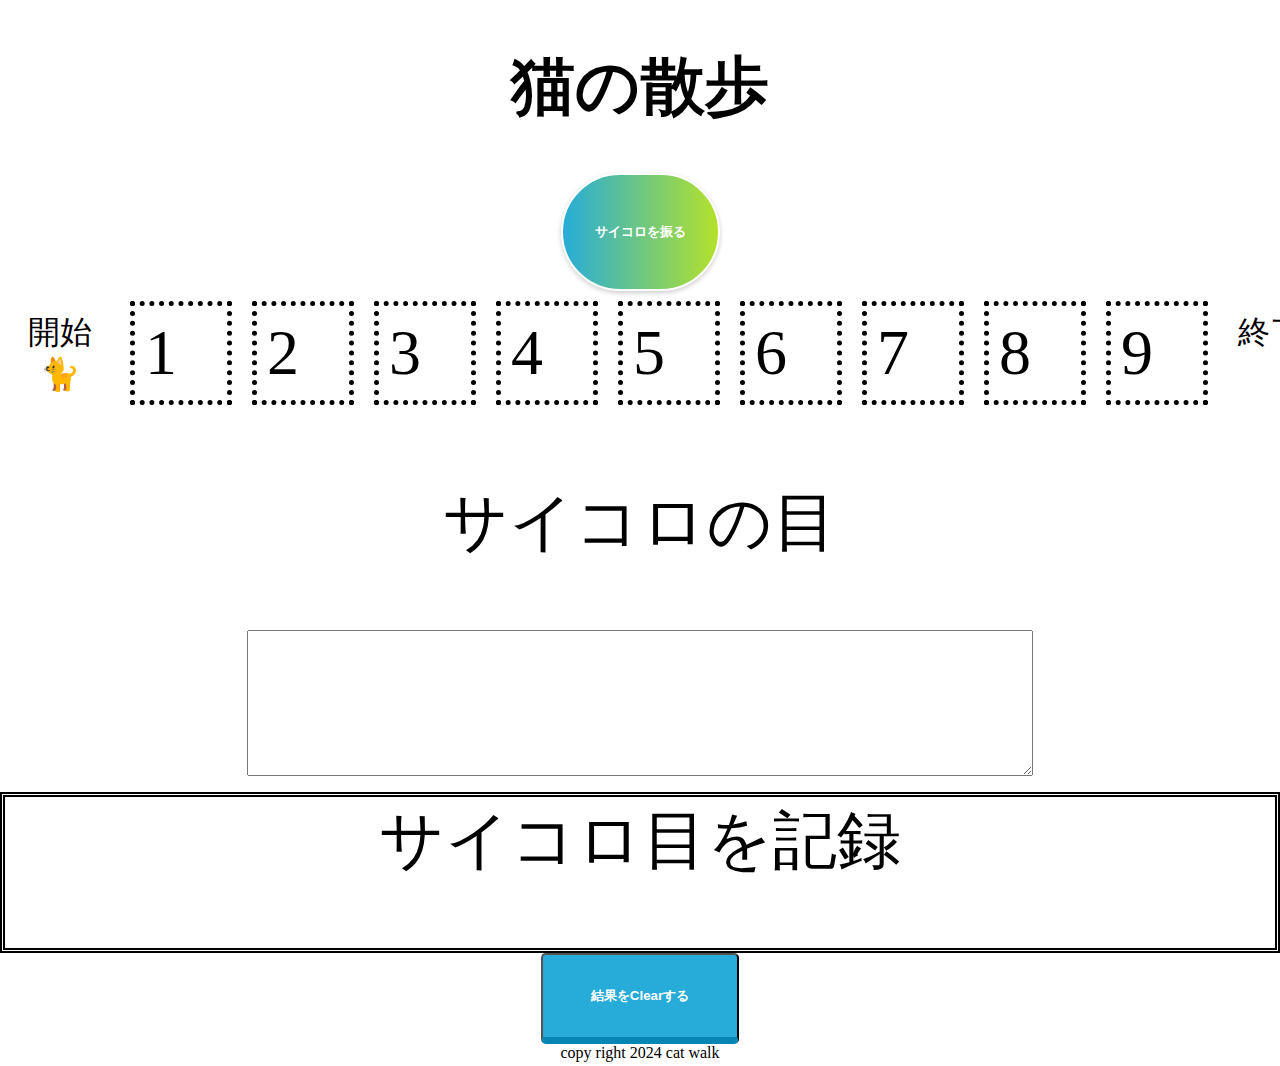
<file: index.html>
<!DOCTYPE html>
<html>

<head>
    <meta charset="UTF-8">
    <title>猫の散歩</title>
    <script src="js/jquery-2.1.3.min.js"></script>
    <link rel="stylesheet" href="css/sample.css">
</head>

<body>

    <header>
        <h1>猫の散歩</h1>
    </header>

    <main style="display:none">
        <!-- 初期画面はすべて非表示になる -->
        <button id="dice">サイコロを振る</button>
        <!-- <p id="result">サイコロの目</p> -->
        <div class="container">
            <div class="font">開始<span id="squre0" class="square">🐈</span></div>
            <div class="box">1<span id="square1" class="square"></span></div>
            <div class="box">2<span id="square2" class="square"></span></div>
            <div class="box">3<span id="square3" class="square"></span></div>
            <div class="box">4<span id="square4" class="square"></span></div>
            <div class="box">5<span id="square5" class="square"></span></div>
            <div class="box">6<span id="square6" class="square"></span></div>
            <div class="box">7<span id="square7" class="square"></span></div>
            <div class="box">8<span id="square8" class="square"></span></div>
            <div class="box">9<span id="square9" class="square"></span></div>
            <div class="font">終了<span id="square10" class="square"></span></div>
        </div>


        <p>サイコロの目</p>
        <textarea id="text_area"></textarea>
        <div class="dice_number">
            <div>サイコロ目を記録</div>
            <p></p>
            <div id="record"></div>
        </div>

        <!-- <ul> -->
            <!-- <li id="save">Save</li>  -->
            <!-- <li id="clear">結果をClearする</li> -->
            <button id="clear">結果をClearする</button>
        <!-- </ul> -->
    </main>
    <footer>copy right 2024 cat walk</footer>

    <!-- <footer><small>G's</small></footer> -->
    <script>

        // マスが5個 -->
        // サイコロを振って出た目の数ほど進む
        // 自分がいるマスのサイコロの変数を作る、最初はゼロ
        // 出したサイコロの目は配列に入れ、配列に入れた数を加算していくための変数と用意する
        let square = 0;
        let totalresult = [];
        let sum = 0;
        // サイコロを振るボタンをクリックしたら以下の処理行う
        $("#dice").on("click", function () {
            // 1～6の数をランダムに作って変数に入れる
            // 0はカウントしないので、最後に+1を必ず入れる
            const dice = Math.floor(Math.random() * 6) + 1;
            // 画面にサイコロの目を表示させる

            //  サイコロの目をhtml上に出す
            $("#result").text(dice);
            console.log(dice);


            // 表示させたサイコロの目をtextarに表示させlocalstorageとtextareに保存させる
            const v = $("#text_area").val(dice);
            localStorage.setItem("number", dice);
            // 出したサイコロの目を配列として持ち続け、それを加算する
            totalresult.push(dice);
            // sumの初期値を設定
            sum = 0;
            //for文でサイコロの目が出たら、配列に入った数字を加算させていく
            for (const value of totalresult) {
                sum += value;

            }
            // 加算された数字をtextとしてhtml上に表示する
            $("#record").text(sum);
            //     if(localStorage.getItem("number")){
            //     const v=localStorage.getItem("number");
            //     $("#record").val(dice);
            //  }else{
            //     const v=localStorage.removeItem("number",dice);
            //     $("#text_area").val("");
            //  }
            alert("save!");

            // 変数の目だけ自分のいるマスの数を増やす
            square += dice;
            // マスの数が10を超えたらゴール
            if (square === 10) {
                // 全マスのアイコンを削除
                $('.square').text('');
                // 進んだ先のマスの部分に自分のアイコンを表示する
                $("#square" + square).append('🐈');
                // ゴールだったらアラートを出す
                alert('ゴール');
                square = 0;
                $('.square' + square).text('🐈');
            } else if (square > 10) {
                // マスのカウントが10超えたら超えた分だけ戻る
                square = 10 - (square - 10);
                // 全コマのアイコンを削除する
                $('.square').text('');
                // 進んだ先のマスの部分に自分のアイコンを表示する
                $('#square' + square).text('🐈')
            } else {
                // 全コマのアイコンを削除する
                $('.square').text('');
                // 進んだ先のマスの部分に自分のアイコンを表示させる
                $('#square' + square).text('🐈');
            }



        });


        // ゴールのマスを通り越したらゴール -->


        $("main").slideDown(500);
        // 上から下に表示される
        //1.Save クリックイベント
        //    $("#save").on("click",function(){
        //     const v=$("#text_area").val();
        //     localStorage.setItem("memo",v);
        //     // localstaorageにtexareaにvalueを取る意味   

        //     alert("保存しました");
        //    });


        //2.clear クリックイベント
        $("#clear").on("click", function () {
            localStorage.removeItem("memo");
            alert("削除しました");
            location.reload();
            // $("#text_area").val("");
            // $("#result").text("サイコロの目");
            // $("#record").text("");
            // // text areaのvalueを取得するという意味
            // 確認の仕方はブラウザ→検証→
        });


        //3.ページ読み込み：保存データ取得表示
        //   もしlocalstorageにmemoが入っていれば
        // const vにmemoを入れ、text areaにvalueを渡す
        // それによってtextareaに入っている文字がそのまま保存される
        //  if(localStorage.getItem("memo")){
        //     const v=localStorage.getItem("memo");
        //     $("#text_area").val(v);
        //  }
        //  }else{
        //     const v=localstorage.removeItem("memo");
        //     $("#text_area").val("");
        //  }



        //ロード時に表示
        //※こんなこともできる例
    </script>
</body>

</html>
</file>
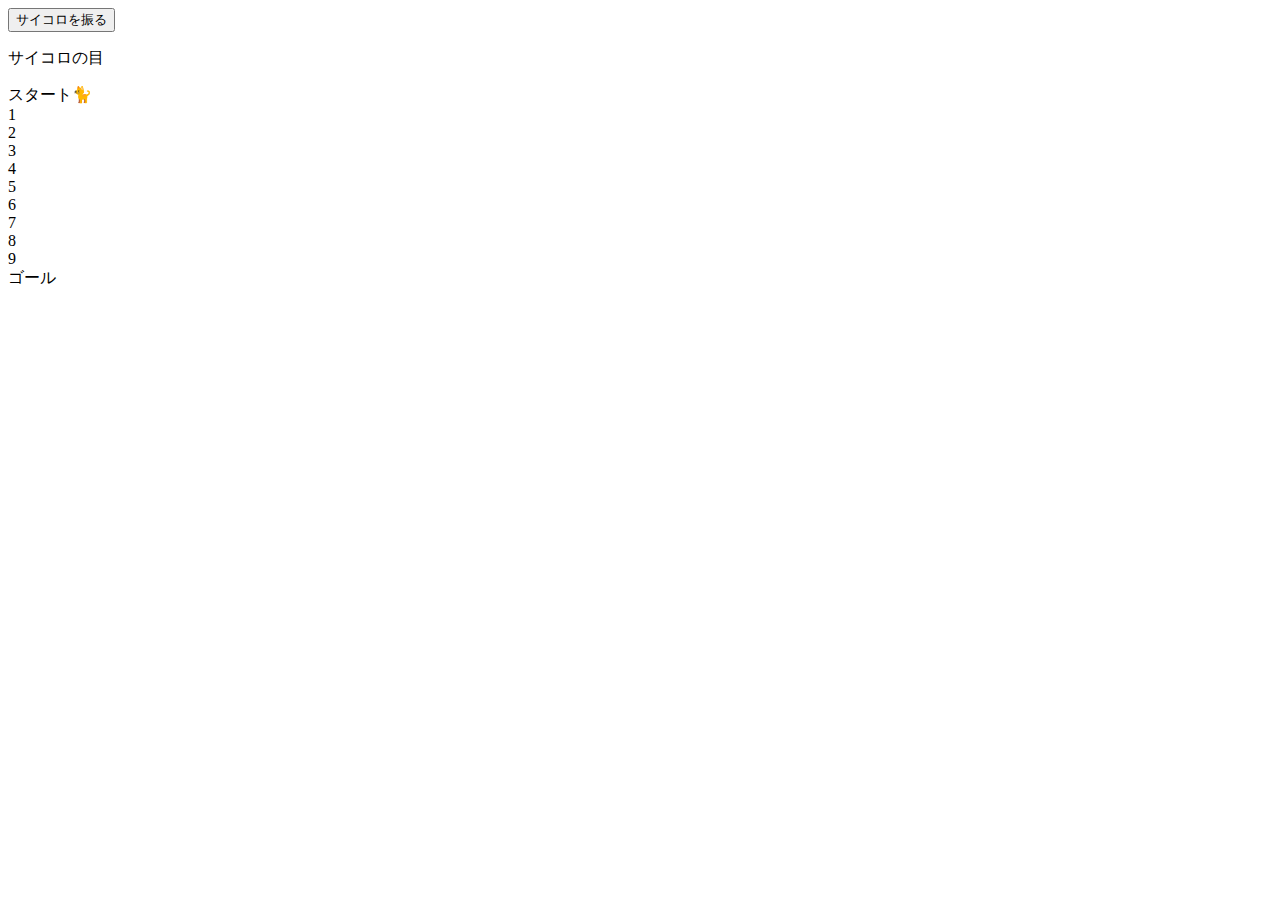
<file: sample.html>
<!DOCTYPE html>
<html lang="en">
<head>
    <meta charset="UTF-8">
    <meta name="viewport" content="width=device-width, initial-scale=1.0">
    <script src="js/jquery-2.1.3.min.js"></script>
    <title>Document</title>
</head>
<body>
    <button id="dice">サイコロを振る</button>
    <p id="result">サイコロの目</p>
    <div>スタート<span id="square0" class="square">🐈</span></div>
    <div>1 <span id="square1" class="square"></span></div>
    <div>2 <span id="square2" class="square"></span></div>
    <div>3 <span id="square3" class="square"></span></div>
    <div>4 <span id="square4" class="square"></span></div>
    <div>5 <span id="square5" class="square"></span></div>
    <div>6 <span id="square6" class="square"></span></div>
    <div>7 <span id="square7" class="square"></span></div>
    <div>8 <span id="square8" class="square"></span></div>
    <div>9<span id="square9" class="square"></span></div>
    <div>ゴール <span id="square10"></span></div>
    <script>
      // マスを10個用意する．
      //   自分がいるマスの数を入れる変数を作る．最初はゼロ．
      let square = 0;
      //   サイコロを振るボタンをクリックしたら以下の処理を行う．
      $('#dice').on('click', function () {
        //   1から6のどれかをランダムに作って変数にいれる．
        const dice = Math.floor(Math.random() * 6) + 1;
        //   画面にサイコロの目を表示する．
        $('#result').text(dice);
        //   変数の数だけ自分がいるマスの数を増やす．自分のいるマスがわかる．
        square += dice;
        //   マスの数が10を超えたらゴール．
        if (square === 10) {
          //  全マスのアイコンを削除する．
          $('.square').text('');
          //   進んだ先のマスの部分に自分のアイコンを表示する．
          $('#square' + square).append('🐈');
          //   ゴールだったらアラートを出す．
          alert('ゴール');
          square = 0;
          $('#square' + square).text('🐈');
        } else if (square > 10) {
          //  マスのカウントが10を超えたら超えた数だけ戻る．
          square = 10 - (square - 10);
          //  全マスのアイコンを削除する．
          $('.square').text('');
          //   進んだ先のマスの部分に自分のアイコンを表示する．
          $('#square' + square).text('🐈');
        } else {
          //  全マスのアイコンを削除する．
          $('.square').text('');
          //   進んだ先のマスの部分に自分のアイコンを表示する．
          $('#square' + square).text('🐈');
        }
      });
  
    </script>
  </body>
  
  </html>
</file>
<file: css/sample.css>
body {
    margin:auto;
    padding: 0;
    text-align: center;
    font-size: 64px;
    max-width: 1280px;
    background-color: white;
}
    
header{
    background-color: #fff;
    /* bborderottom: 1px solid #ccc; */
    text-align: center;
    font-size: 32px;
    padding: 0;
}
/* main{
    border-bottom:1px solid #ccc;
    max-width: 1280px;
    position:relative;
    text-align: center;
    background-color: aqua;
} */
footer{
    background-color: #fff;
    /* border-bottom:1px solid #ccc; */
    text-align: center;
    font-size: 16px;
}
p{
    /* font-size:200%; */
    text-align: center;
    /* border-bottom:1px solid #fff; */
    /* height:200px; */
}
ul{
    padding: 0;
    border-top: 1px solid #000000;
    display:table;  /* 定義 */
    table-layout: fixed;
    width:100%;
}
li{
    list-style-type:none;
    border: 1px solid #666;
    background-color: #FFF;
    display:table-cell;  /* 定義 */
    cursor: pointer;
}
li:hover{
    background: #0066CC;
    color:#fff;
}
textarea{
  margin: 0;
  max-width: 1280px;
  max-height:600px;
  font-size :64px;
  /* box-shadow: 3px 3px 3px 3px #555; */
  text-align: center;
  padding:0;
}
.square{
   margin:10px;
   padding: 10px;
   text-align: center;
   max-width: 1280px;

   
}
.box{
    margin:10px;
   padding: 10px;
   border-width: thick;
   border-style: dotted;
   text-align: center;
   max-width: 1280px;
  
} 
.font{
    font-size: 32px;
    padding: 10px;
    margin: 10px;
    
}

.container{
    display: flex;
}
#dice{
        display: flex;
        text-align: center;
         vertical-align:middle;
        text-decoration:none;
        margin: auto;
        padding:3rem 2rem;
        font-weight: bold;
        background-image: linear-gradient(to right, #27acd9 0%, #b4e12b 100%);
        border-radius: 100vh;
        color: #fff;
        border: 2px solid #fff;
        box-shadow: 0 2px 5px rgba(0, 0, 0, .2);
        -webkit-box-shadow: 0 2px 5px rgba(0, 0, 0, .2);
        transition: 0.5s;
    }
    #daice:hover{
        color: #fff;
        background-image: linear-gradient(to left, #27acd9 0%, #b4e12b 100%);
    }
    
.dice_number{
    text-align: center;
    border-width: thick;
    border-style: double;

}


#clear{
    display:flex;
	text-align: center;
	vertical-align: middle;
	text-decoration: none;
	margin: auto;
	padding: 2rem 3rem;
	font-weight: bold;
	border-radius: 0.3rem;
	border-bottom: 7px solid #0686b2;
	background: #27acd9;
	color: #fff;
}
#clear:hover{
    margin-top: 6px;
	border-bottom: 1px solid #0686b2;
	color: #fff;
}
</file>
